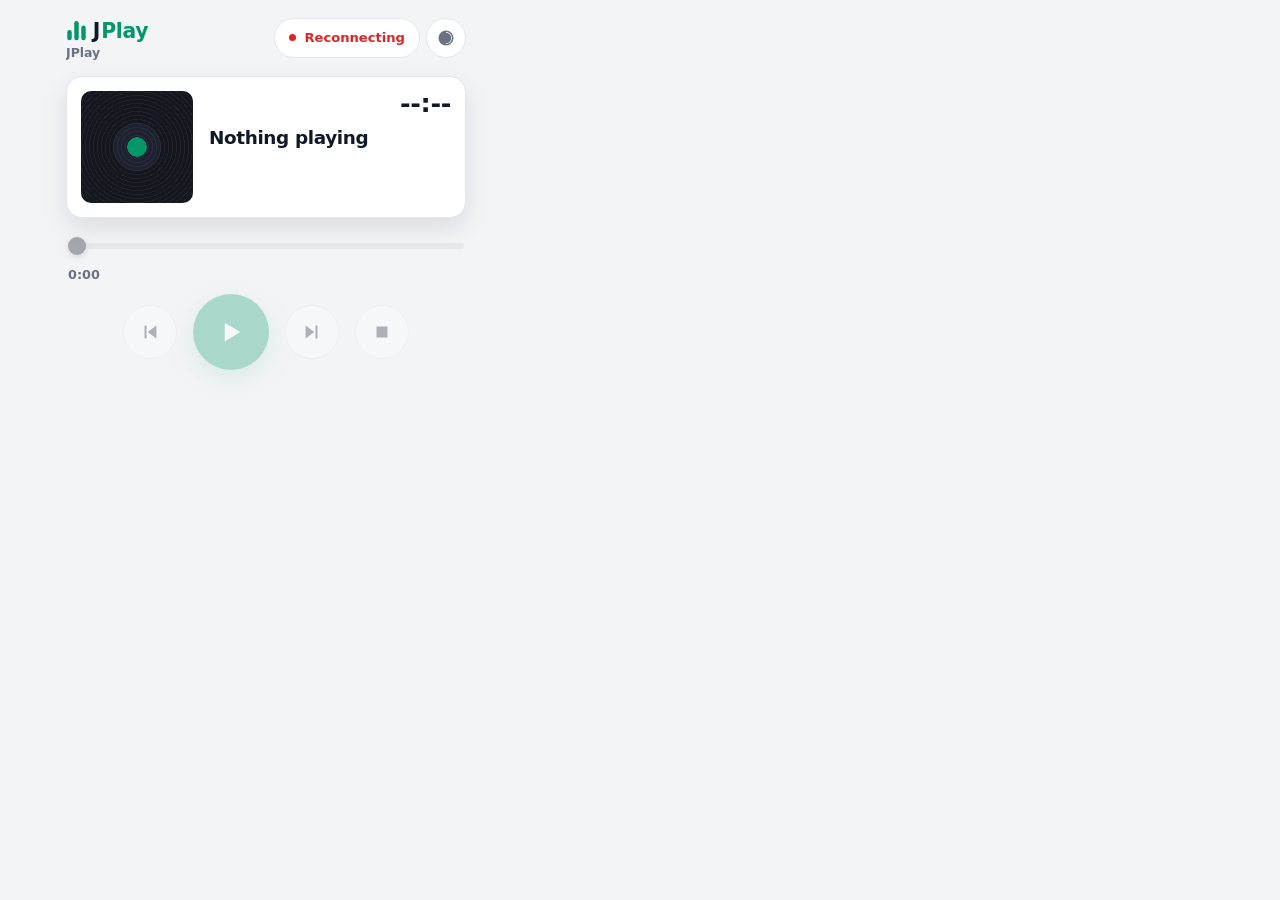
<file: web/player/index.html>
<!doctype html>
<html lang="en">
<head>
  <meta charset="utf-8">
  <meta name="viewport" content="width=device-width, initial-scale=1, viewport-fit=cover">
  <meta name="theme-color" content="#0f111a" id="theme-color">
  <meta name="apple-mobile-web-app-capable" content="yes">
  <title>JPlay</title>
  <link rel="icon" href="icon.svg" type="image/svg+xml">
  <link rel="manifest" href="manifest.webmanifest">
  <link rel="stylesheet" href="app.css">
  <script>
    // Theme before first paint, so the page doesn't flash: saved choice, else the device's.
    (function () {
      var t = null;
      try { t = localStorage.getItem("jplay.theme"); } catch (e) {}
      if (t !== "dark" && t !== "light" && t !== "retro") t = matchMedia("(prefers-color-scheme: light)").matches ? "light" : "dark";
      document.documentElement.className = t;
    })();
  </script>
</head>
<body>
  <div class="app">
    <section class="deck" aria-label="Now playing">
      <header class="deck-head">
        <div class="brand">
          <svg class="logo" id="logo" viewBox="0 0 150 44" role="img" aria-label="JPlay">
            <g class="bars">
              <rect class="b1" x="2" y="22" width="7" height="16" rx="3.5"/>
              <rect class="b2" x="13" y="8" width="7" height="30" rx="3.5"/>
              <rect class="b3" x="24" y="15" width="7" height="23" rx="3.5"/>
            </g>
            <text x="42" y="35" font-size="32" font-weight="800" letter-spacing="-0.5">J<tspan class="accent" dx="2">Play</tspan></text>
          </svg>
          <h1 class="player-name" id="player-name">JPlay</h1>
        </div>
        <div class="head-right">
          <button class="out-btn" id="out-btn" title="Choose the DAC"><span id="link-state" class="link-state">Connecting</span></button>
          <button class="theme-btn" id="theme-btn" aria-label="Theme">
            <svg viewBox="0 0 24 24"><path d="M12 3a9 9 0 1 0 0 18zm0 2v14a7 7 0 0 0 0-14z" fill-rule="evenodd"/><circle cx="12" cy="12" r="9" fill="none" stroke="currentColor" stroke-width="2"/></svg>
          </button>
        </div>
      </header>

      <div class="np card">
        <div class="np-art nocover"><img id="np-art" alt="" hidden></div>
        <div class="np-text">
          <div class="np-counters">
            <span class="np-track" id="np-track" aria-label="Track"></span>
            <span class="np-time" id="np-time" aria-label="Elapsed time">--:--</span>
          </div>
          <p class="np-title" id="np-title">Nothing playing</p>
          <p class="np-sub" id="np-artist"></p>
          <p class="np-sub dim" id="np-album"></p>
          <p class="np-status" id="np-status"></p>
        </div>
      </div>

      <div class="seek">
        <input type="range" id="seek" min="0" max="100" step="0.5" value="0" aria-label="Position" disabled>
        <div class="seek-times"><span id="pos">0:00</span><span id="dur"></span></div>
      </div>

      <div class="transport" role="group" aria-label="Transport">
        <button class="key" id="btn-previous" aria-label="Previous" disabled>
          <svg viewBox="0 0 24 24"><path d="M6 5h2.2v14H6zM19 5v14l-9.5-7z"/></svg>
        </button>
        <button class="key key-main" id="btn-toggle" aria-label="Play" disabled>
          <svg class="i-play" viewBox="0 0 24 24"><path d="M7 4.5v15L19.5 12z"/></svg>
          <svg class="i-pause" viewBox="0 0 24 24"><path d="M6.5 4.5h4v15h-4zM13.5 4.5h4v15h-4z"/></svg>
        </button>
        <button class="key" id="btn-next" aria-label="Next" disabled>
          <svg viewBox="0 0 24 24"><path d="M15.8 5H18v14h-2.2zM5 5l9.5 7L5 19z"/></svg>
        </button>
        <button class="key" id="btn-stop" aria-label="Stop" disabled>
          <svg viewBox="0 0 24 24"><path d="M6 6h12v12H6z"/></svg>
        </button>
      </div>

      <label class="volume" id="volume-row" hidden>
        <span>Volume</span>
        <input type="range" id="volume" min="0" max="100" step="1" aria-label="Volume">
        <output id="volume-out"></output>
      </label>
    </section>

    <section class="browser" aria-label="Sources">
      <nav class="selector" id="selector" role="tablist" aria-label="Sources"></nav>
      <div class="panel" id="panel" role="tabpanel"></div>
    </section>
  </div>
  <div class="toast" id="toast" role="status" aria-live="polite" hidden></div>
  <script type="module" src="app.js"></script>
</body>
</html>
</file>
<file: web/player/app.css>
/* JPlay player — same family as JPlay, JPlay Records and JPlaying Now: deep night background,
   emerald accent, heavy system type, soft translucent cards, vinyl when there is no cover.
   Themes: dark, light, retro (class on <html>). Touch-first: big targets, nothing hover-only. */

:root,
html.dark {
  --bg: #0f111a;
  --bg-2: #161926;
  --card: rgba(255, 255, 255, 0.05);
  --card-hover: rgba(255, 255, 255, 0.08);
  --line: rgba(255, 255, 255, 0.09);
  --text: #ffffff;
  --muted: #9aa1b2;
  --accent: #10b981;
  --accent-2: #34d399;
  --accent-deep: #047857;
  --accent-ink: #052e22;
  --gold: #f5b83d;
  --danger: #f87171;
  --vinyl: #0a0c12;
  --vinyl-groove: rgba(255, 255, 255, 0.045);
  --track: rgba(255, 255, 255, 0.14);
  --shadow: 0 10px 25px rgba(0, 0, 0, 0.3);
  color-scheme: dark;
}

html.light {
  --bg: #f3f4f6;
  --bg-2: #ffffff;
  --card: #ffffff;
  --card-hover: #f9fafb;
  --line: #e5e7eb;
  --text: #111827;
  --muted: #6b7280;
  --accent: #059669;
  --accent-2: #10b981;
  --accent-deep: #047857;
  --accent-ink: #ffffff;
  --gold: #d97706;
  --danger: #dc2626;
  --vinyl: #15171f;
  --vinyl-groove: rgba(255, 255, 255, 0.05);
  --track: #d1d5db;
  --shadow: 0 10px 25px rgba(17, 24, 39, 0.1);
  color-scheme: light;
}

html.retro {
  --bg: #1c1917;
  --bg-2: #292524;
  --card: rgba(245, 158, 11, 0.06);
  --card-hover: rgba(245, 158, 11, 0.1);
  --line: rgba(245, 158, 11, 0.16);
  --text: #fbbf24;
  --muted: #b08a4a;
  --accent: #f59e0b;
  --accent-2: #fbbf24;
  --accent-deep: #b45309;
  --accent-ink: #1c1917;
  --gold: #fde68a;
  --danger: #fb7185;
  --vinyl: #0c0a09;
  --vinyl-groove: rgba(251, 191, 36, 0.05);
  --track: rgba(245, 158, 11, 0.2);
  --shadow: 0 10px 25px rgba(0, 0, 0, 0.4);
  color-scheme: dark;
}

* { box-sizing: border-box; }
[hidden] { display: none !important; }
html, body { margin: 0; }
body {
  background: var(--bg);
  color: var(--text);
  font: 400 16px/1.5 system-ui, -apple-system, "Segoe UI", Roboto, sans-serif;
  -webkit-font-smoothing: antialiased;
  -webkit-tap-highlight-color: transparent;
}
button, input, select { font: inherit; color: inherit; }
button { touch-action: manipulation; }
img { display: block; }
:focus-visible { outline: 2px solid var(--accent-2); outline-offset: 2px; }

.app {
  max-width: 1180px;
  margin: 0 auto;
  padding: max(14px, env(safe-area-inset-top)) 16px max(24px, env(safe-area-inset-bottom));
}
@media (min-width: 900px) {
  .app { display: grid; grid-template-columns: 400px 1fr; gap: 32px; align-items: start; }
  .deck { position: sticky; top: 14px; }
}

/* ------------------------------------------------------------- header */
.deck-head { display: flex; align-items: center; justify-content: space-between; gap: 12px; margin-bottom: 14px; min-height: 48px; }
.brand { display: flex; flex-direction: column; align-items: flex-start; gap: 2px; min-width: 0; }
.logo { height: 28px; width: auto; flex: none; overflow: visible; }
.logo .bars, .logo .accent { fill: var(--accent); }
.logo text { fill: currentColor; font-family: system-ui, -apple-system, "Segoe UI", sans-serif; }
.logo rect { transform-box: fill-box; transform-origin: bottom; }
.player-name { margin: 0; max-width: 100%; font-size: .78rem; font-weight: 700; line-height: 1.2; color: var(--muted); white-space: nowrap; overflow: hidden; text-overflow: ellipsis; }
.player-name.same { display: none; }
@media (prefers-reduced-motion: no-preference) {
  .playing .logo .b1 { animation: bar 1.1s ease-in-out infinite; }
  .playing .logo .b2 { animation: bar .9s ease-in-out -.4s infinite; }
  .playing .logo .b3 { animation: bar 1.3s ease-in-out -.2s infinite; }
}
@keyframes bar { 0%, 100% { transform: scaleY(1); } 50% { transform: scaleY(.45); } }

.head-right { display: flex; align-items: center; gap: 6px; min-width: 0; }
.out-btn {
  display: inline-flex; align-items: center; min-height: 40px; min-width: 0; max-width: 220px;
  padding: 0 14px; border-radius: 999px; cursor: pointer;
  background: var(--card); border: 1px solid var(--line);
}
.link-state { display: block; font-size: .82rem; font-weight: 700; color: var(--muted); overflow: hidden; text-overflow: ellipsis; white-space: nowrap; }
.link-state::before { content: ""; display: inline-block; width: 7px; height: 7px; border-radius: 50%; background: var(--track); margin-right: 8px; vertical-align: 1px; }
.link-state.ok::before { background: var(--accent); box-shadow: 0 0 8px var(--accent); }
.link-state.down { color: var(--danger); }
.link-state.down::before { background: var(--danger); }
.theme-btn {
  width: 40px; height: 40px; flex: none; display: grid; place-items: center; cursor: pointer;
  border-radius: 999px; background: var(--card); border: 1px solid var(--line); color: var(--muted);
}
.theme-btn svg { width: 18px; height: 18px; fill: currentColor; }
@media (hover: hover) {
  .out-btn:hover, .theme-btn:hover { background: var(--card-hover); color: var(--text); }
  .out-btn:hover .link-state { color: var(--text); }
}

/* ------------------------------------------------------------- now playing */
.card { background: var(--card); border: 1px solid var(--line); border-radius: 16px; box-shadow: var(--shadow); }
.np { display: grid; grid-template-columns: 112px 1fr; gap: 16px; padding: 14px; min-height: 140px; }
.np-art { width: 112px; height: 112px; border-radius: 10px; overflow: hidden; }
.np-art img { width: 100%; height: 100%; object-fit: cover; }
.np-text { min-width: 0; }
.np-counters { display: flex; justify-content: space-between; align-items: baseline; font-weight: 800; line-height: 1; font-variant-numeric: tabular-nums; letter-spacing: -.02em; }
.np-track { font-size: .85rem; color: var(--accent); min-width: 2ch; padding-top: 4px; }
.np-track:not(:empty)::before { content: "Track "; color: var(--muted); font-weight: 700; }
.np-time { font-size: 1.6rem; }
.np p { margin: 0; overflow: hidden; text-overflow: ellipsis; white-space: nowrap; }
.np-title { margin-top: 10px !important; font-weight: 800; font-size: 1.15rem; letter-spacing: -.02em; line-height: 1.2; }
.np-sub { font-size: .92rem; font-weight: 600; }
.np .dim { color: var(--muted); font-weight: 500; }
.np-status { margin-top: 8px !important; display: flex; flex-wrap: wrap; gap: 4px; white-space: normal !important; }
.np-status span { font-size: .72rem; font-weight: 700; padding: 1px 8px; border-radius: 999px; background: var(--card-hover); border: 1px solid var(--line); color: var(--muted); }
.np-status span:first-child { color: var(--accent-2); }

/* A cover that hasn't loaded (or has none): a little record. */
.nocover, .ph {
  background:
    radial-gradient(circle at 50% 50%, var(--accent) 0 12%, transparent 12.5%),
    repeating-radial-gradient(circle at 50% 50%, transparent 0 3px, var(--vinyl-groove) 3px 4px),
    radial-gradient(circle at 50% 50%, #1d2130 0 30%, var(--vinyl) 31% 100%);
}
@media (prefers-reduced-motion: no-preference) {
  .playing .np-art.nocover { animation: spin 6s linear infinite; border-radius: 50%; }
  .np-title.changed { animation: np-in .4s ease-out; }
}
@keyframes spin { to { transform: rotate(360deg); } }
@keyframes np-in { from { opacity: 0; transform: translateY(4px); } to { opacity: 1; transform: none; } }

/* ------------------------------------------------------------- seek, transport, volume */
.seek { margin: 16px 2px 4px; }
.seek-times { display: flex; justify-content: space-between; font-size: .8rem; font-weight: 600; color: var(--muted); font-variant-numeric: tabular-nums; }

input[type=range] { -webkit-appearance: none; appearance: none; width: 100%; height: 24px; background: transparent; margin: 0; accent-color: var(--accent); }
input[type=range]::-webkit-slider-runnable-track { height: 6px; border-radius: 3px; background: linear-gradient(var(--accent), var(--accent)) 0 / var(--fill, 0%) 100% no-repeat, var(--track); }
input[type=range]::-moz-range-track { height: 6px; border-radius: 3px; background: var(--track); }
input[type=range]::-moz-range-progress { height: 6px; border-radius: 3px; background: var(--accent); }
input[type=range]::-webkit-slider-thumb { -webkit-appearance: none; width: 18px; height: 18px; margin-top: -6px; border-radius: 50%; background: var(--text); border: 0; box-shadow: 0 2px 6px rgba(0, 0, 0, .35); }
input[type=range]::-moz-range-thumb { width: 18px; height: 18px; border-radius: 50%; background: var(--text); border: 0; }
input[type=range]:disabled { opacity: .35; }

.transport { display: flex; justify-content: center; align-items: center; gap: 16px; margin: 10px 0 16px; }
.key {
  width: 54px; height: 54px; border-radius: 50%;
  display: grid; place-items: center; cursor: pointer;
  background: var(--card); border: 1px solid var(--line);
  transition: background .15s, transform .08s;
}
.key svg { width: 22px; height: 22px; fill: currentColor; }
.key:active:not(:disabled) { transform: scale(.95); background: var(--card-hover); }
.key:disabled { opacity: .3; cursor: default; }
.key-main { width: 76px; height: 76px; background: var(--accent); color: var(--accent-ink); border-color: transparent; box-shadow: 0 8px 22px color-mix(in srgb, var(--accent) 35%, transparent); }
.key-main:active:not(:disabled) { background: var(--accent-2); }
.key-main svg { width: 30px; height: 30px; }
.key-main .i-pause, .key-main.playing .i-play { display: none; }
.key-main.playing .i-pause { display: block; }
@media (hover: hover) {
  .key:hover:not(:disabled) { background: var(--card-hover); }
  .key-main:hover:not(:disabled) { background: var(--accent-2); }
}

.volume { display: grid; grid-template-columns: auto 1fr 3ch; gap: 12px; align-items: center; font-size: .85rem; font-weight: 700; color: var(--muted); padding: 0 2px; }
.volume output { text-align: right; font-variant-numeric: tabular-nums; }

/* ------------------------------------------------------------- source selector */
.browser { margin-top: 20px; }
@media (min-width: 900px) { .browser { margin-top: 62px; } }
.selector {
  display: flex; gap: 6px; overflow-x: auto; scrollbar-width: none;
  margin: 0 -16px; padding: 2px 16px 4px;
}
@media (min-width: 900px) { .selector { margin: 0; padding: 2px 0 4px; } }
.selector::-webkit-scrollbar { display: none; }
.sel {
  flex: none; position: relative; display: inline-flex; align-items: center; gap: 8px;
  min-height: 44px; padding: 0 16px 0 14px; border-radius: 999px; cursor: pointer;
  background: var(--card); border: 1px solid var(--line);
  color: var(--muted); font-weight: 700;
}
.sel::before { /* lit when this source owns the DAC */
  content: ""; width: 8px; height: 8px; border-radius: 50%; flex: none;
  background: var(--track);
}
.sel.live::before { background: var(--accent-2); box-shadow: 0 0 8px var(--accent-2); }
.sel[aria-selected=true] { color: var(--text); background: var(--card-hover); border-color: color-mix(in srgb, var(--accent) 55%, transparent); box-shadow: inset 0 -2px 0 var(--accent); }
.sel.off { opacity: .45; }
@media (hover: hover) { .sel:hover { color: var(--text); background: var(--card-hover); } }

.panel { padding-top: 20px; min-height: 40vh; }

/* ------------------------------------------------------------- panel parts */
.row { display: flex; gap: 10px; align-items: center; flex-wrap: wrap; }
.spread { justify-content: space-between; }
.hint { color: var(--muted); font-size: .92rem; max-width: 60ch; }
.hint strong { color: var(--text); font-weight: 700; }
.notice { padding: 14px 16px; border-radius: 12px; background: var(--card); border: 1px solid var(--line); color: var(--muted); max-width: 60ch; }
.notice strong { display: block; color: var(--text); font-weight: 800; margin-bottom: 2px; }
.notice.warn { border-color: color-mix(in srgb, var(--danger) 50%, transparent); background: color-mix(in srgb, var(--danger) 12%, transparent); }
.choice { cursor: pointer; }
.choice input { margin: 0 4px 0 2px; accent-color: var(--accent); width: 20px; height: 20px; }
.select { min-height: 44px; padding: 8px 12px; border-radius: 10px; border: 1px solid var(--line); background: var(--bg-2); max-width: 100%; }
.select:focus { outline: none; border-color: var(--accent); box-shadow: 0 0 0 3px color-mix(in srgb, var(--accent) 25%, transparent); }
h2 { font-size: 1.15rem; font-weight: 800; letter-spacing: -.02em; line-height: 1.15; margin: 26px 0 12px; }
h2:first-child { margin-top: 0; }

.btn {
  display: inline-flex; align-items: center; justify-content: center; gap: 6px;
  min-height: 44px; padding: 0 16px; border-radius: 12px;
  border: 1px solid var(--line); background: var(--card);
  cursor: pointer; font-size: .92rem; font-weight: 700; white-space: nowrap;
  transition: background .15s, transform .08s;
}
.btn:active:not(:disabled) { transform: scale(.97); background: var(--card-hover); }
.btn.primary { background: var(--accent); color: var(--accent-ink); border-color: transparent; }
.btn.quiet { background: none; border-color: transparent; color: var(--muted); padding: 0 10px; }
.btn:disabled { opacity: .45; cursor: default; }
@media (hover: hover) {
  .btn:hover:not(:disabled) { background: var(--card-hover); }
  .btn.primary:hover:not(:disabled) { background: var(--accent-2); }
  .btn.quiet:hover:not(:disabled) { color: var(--text); background: var(--card); }
}

/* segmented: the suite's chips */
.seg { display: inline-flex; gap: 6px; flex-wrap: wrap; }
.seg button {
  min-height: 40px; padding: 0 14px; border-radius: 999px; cursor: pointer;
  background: var(--card); border: 1px solid var(--line);
  color: var(--muted); font-size: .88rem; font-weight: 700;
}
.seg button[aria-pressed=true] { background: var(--accent); border-color: transparent; color: var(--accent-ink); }

.search { display: flex; gap: 8px; margin: 14px 0; }
.search input {
  flex: 1; min-width: 0; min-height: 44px; padding: 0 16px; border-radius: 12px;
  border: 1px solid var(--line); background: var(--bg-2);
}
.search input:focus { outline: none; border-color: var(--accent); box-shadow: 0 0 0 3px color-mix(in srgb, var(--accent) 25%, transparent); }
.search input::placeholder { color: var(--muted); }

/* lists: stations, tracks, devices */
.list { list-style: none; margin: 0; padding: 0; }
.item {
  display: grid; grid-template-columns: auto 1fr auto; gap: 12px; align-items: center;
  padding: 10px 8px; border-bottom: 1px solid var(--line);
}
.item.tap { cursor: pointer; border-radius: 10px; }
.item.tap:active { background: var(--card-hover); }
@media (hover: hover) { .item.tap:hover { background: var(--card); } }
.item.now { background: color-mix(in srgb, var(--accent) 10%, transparent); }
.item.now .name, .item.now .num { color: var(--accent-2); }
html.light .item.now .name, html.light .item.now .num { color: var(--accent-deep); }
.item .thumb { width: 46px; height: 46px; border-radius: 8px; object-fit: cover; }
.item .num { width: 2.2ch; text-align: right; color: var(--muted); font-weight: 700; font-variant-numeric: tabular-nums; font-size: .9rem; }
.item .body { min-width: 0; }
.item .name { font-weight: 700; overflow: hidden; text-overflow: ellipsis; white-space: nowrap; }
.item .meta { font-size: .82rem; color: var(--muted); overflow: hidden; text-overflow: ellipsis; white-space: nowrap; }
.item .side { display: flex; gap: 4px; align-items: center; color: var(--muted); font-size: .85rem; font-variant-numeric: tabular-nums; }
.mem { display: inline-block; width: 7px; height: 7px; border-radius: 50%; background: var(--track); margin-right: 6px; }
.mem.in { background: var(--accent); }

/* covers grid */
.grid { display: grid; grid-template-columns: repeat(auto-fill, minmax(136px, 1fr)); gap: 20px 14px; }
.tile { background: none; border: 0; padding: 0; text-align: left; cursor: pointer; min-width: 0; }
.tile img, .tile .ph { width: 100%; aspect-ratio: 1; border-radius: 12px; object-fit: cover; box-shadow: var(--shadow); }
.tile.round img, .tile.round .ph { border-radius: 50%; }
.tile .name { margin-top: 8px; font-weight: 700; font-size: .92rem; overflow: hidden; text-overflow: ellipsis; white-space: nowrap; }
.tile .meta { font-size: .8rem; color: var(--muted); overflow: hidden; text-overflow: ellipsis; white-space: nowrap; }
.tile:active img { transform: scale(.98); }

.album-head { display: grid; grid-template-columns: 148px 1fr; gap: 18px; align-items: end; margin-bottom: 16px; }
.album-head img, .album-head .ph { width: 148px; height: 148px; border-radius: 14px; object-fit: cover; box-shadow: var(--shadow); }
.album-head h2 { font-size: 1.5rem; margin: 0 0 4px; }
.album-head .meta { color: var(--muted); margin-bottom: 12px; }
@media (max-width: 420px) { .album-head { grid-template-columns: 108px 1fr; } .album-head img, .album-head .ph { width: 108px; height: 108px; } }

.back { margin-bottom: 12px; }
.more { margin: 18px 0; display: flex; justify-content: center; }
.empty { color: var(--muted); padding: 18px 0; }
.switch { display: inline-flex; align-items: center; gap: 10px; cursor: pointer; }

.toast {
  position: fixed; left: 50%; bottom: max(20px, env(safe-area-inset-bottom)); transform: translateX(-50%);
  max-width: min(92vw, 480px); padding: 12px 18px; border-radius: 12px;
  background: var(--bg-2); color: var(--text); border: 1px solid var(--line);
  font-size: .92rem; font-weight: 600; z-index: 10; box-shadow: var(--shadow);
}

/* segmented controls scroll sideways on narrow screens instead of wrapping */
@media (max-width: 600px) {
  .seg { flex-wrap: nowrap; overflow-x: auto; max-width: 100%; scrollbar-width: none; }
  .seg::-webkit-scrollbar { display: none; }
  .seg button { flex: none; }
}

@media (prefers-reduced-motion: reduce) {
  *, *::before, *::after { animation-duration: .001ms !important; animation-iteration-count: 1 !important; transition-duration: .001ms !important; }
}

/* Version & updates (on the Output page) */
.updates { margin-top: 28px; display: grid; gap: 10px; }
.upd-line { display: flex; align-items: baseline; justify-content: space-between; gap: 10px; flex-wrap: wrap; }
.upd-version { font-size: 1.25rem; font-weight: 800; }
.upd-badge { font-size: .8rem; font-weight: 700; padding: 3px 10px; border-radius: 999px; background: var(--card); border: 1px solid var(--line); color: var(--muted); }
.upd-badge.new { color: var(--accent); border-color: color-mix(in srgb, var(--accent) 50%, transparent); background: color-mix(in srgb, var(--accent) 12%, transparent); }
.upd-badge.bad { color: var(--danger); border-color: color-mix(in srgb, var(--danger) 50%, transparent); background: color-mix(in srgb, var(--danger) 12%, transparent); }
.upd-notes, .upd-log { white-space: pre-wrap; margin: 0; padding: 12px; border-radius: 10px; background: var(--bg-2); border: 1px solid var(--line); font: inherit; font-size: .88rem; color: var(--muted); max-height: 240px; overflow: auto; }
.upd-log { font-family: ui-monospace, monospace; font-size: .75rem; }
.upd-buttons { display: flex; gap: 10px; flex-wrap: wrap; }
.upd-setting { display: flex; align-items: center; gap: 10px; color: var(--muted); flex-wrap: wrap; }
.upd-setting.check { flex-wrap: nowrap; align-items: flex-start; }
.upd-setting.check input { flex: none; width: 18px; height: 18px; margin: 2px 0 0; accent-color: var(--accent); }
</file>
